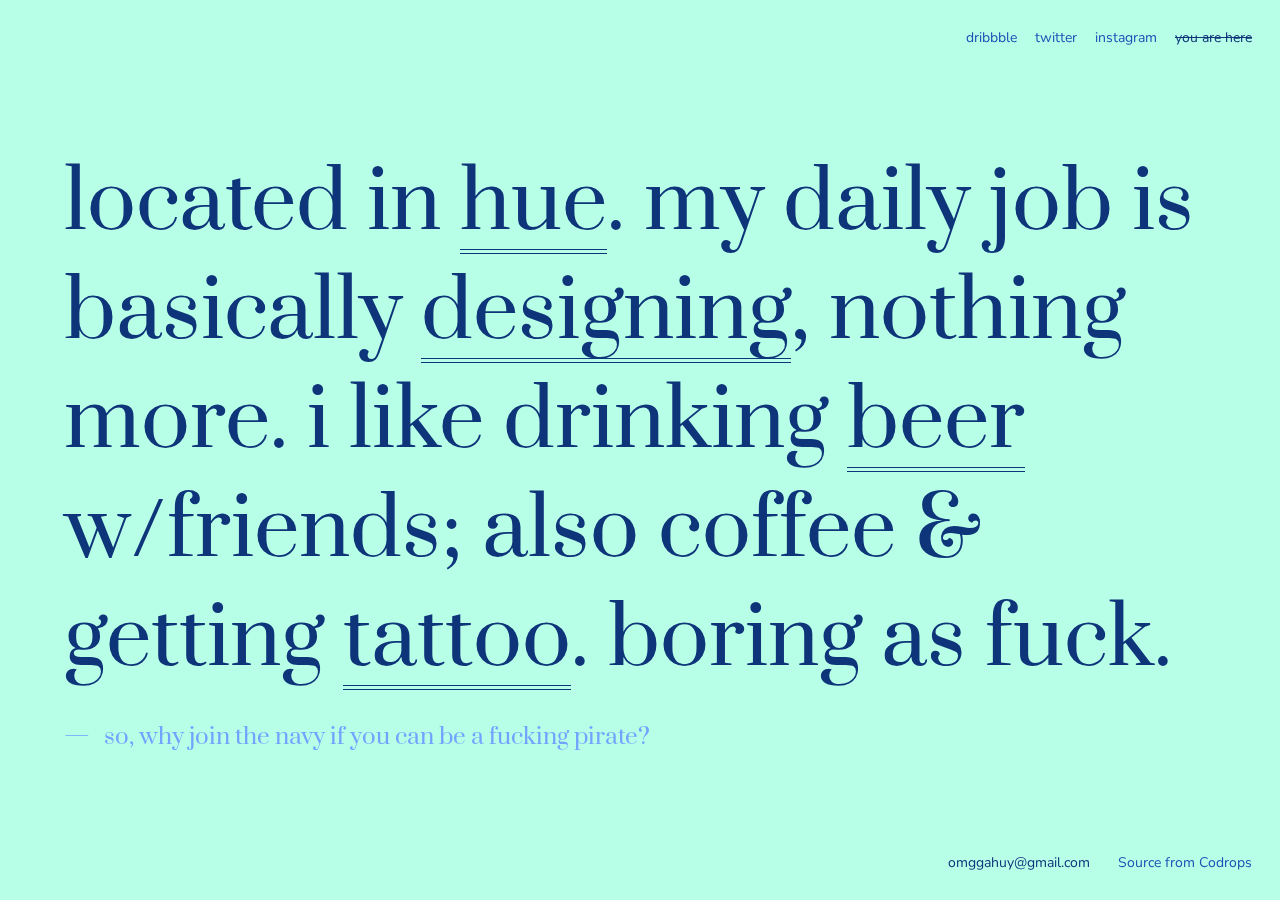
<file: index.html>
<!DOCTYPE html>
<html lang="en" class="no-js">

<head>
	<meta charset="UTF-8" />
	<meta name="viewport" content="width=device-width, initial-scale=1">
	<meta name="author" content="Codrops" />
	<!-- Primary Meta Tags -->
	<title>gahuy, just a designer</title>
	<meta name="title" content="gahuy's personal website">
	<meta name="description" content="just a designer">

	<!-- Open Graph / Facebook -->
	<meta property="og:type" content="website">
	<meta property="og:url" content="https://gahuy.github.io/">
	<meta property="og:title" content="gahuy's personal website">
	<meta property="og:description" content="just a designer">
	<meta property="og:image" content="img/thumbnail.png">

	<!-- Twitter -->
	<meta property="twitter:card" content="summary_large_image">
	<meta property="twitter:url" content="https://gahuy.github.io/">
	<meta property="twitter:title" content="gahuy's personal website">
	<meta property="twitter:description" content="just a designer">
	<meta property="twitter:image" content="img/thumbnail.png">

	<link rel="shortcut icon" href="favicon.ico">
	<link href="https://fonts.googleapis.com/css?family=Prata|Nunito+Sans" rel="stylesheet">
	<link rel="stylesheet" type="text/css" href="css/base.css" />
	<script>
		document.documentElement.className = "js";
		var supportsCssVars = function() {
			var e, t = document.createElement("style");
			return t.innerHTML = "root: { --tmp-var: bold; }", document.head.appendChild(t), e = !!(window.CSS && window.CSS.supports && window.CSS.supports("font-weight", "var(--tmp-var)")), t.parentNode.removeChild(t), e
		};
		supportsCssVars() || alert("Please view this demo in a modern browser that supports CSS Variables.");
	</script>
	<!-- FullStory Tracking Code for www.gahuy.github.io -->
	<script>
		window['_fs_debug'] = false;
		window['_fs_host'] = 'fullstory.com';
		window['_fs_org'] = '56NG6';
		window['_fs_namespace'] = 'FS';
		(function(m, n, e, t, l, o, g, y) {
			if (e in m) {
				if (m.console && m.console.log) {
					m.console.log('FullStory namespace conflict. Please set window["_fs_namespace"].');
				}
				return;
			}
			g = m[e] = function(a, b, s) {
				g.q ? g.q.push([a, b, s]) : g._api(a, b, s);
			};
			g.q = [];
			o = n.createElement(t);
			o.async = 1;
			o.crossOrigin = 'anonymous';
			o.src = 'https://' + _fs_host + '/s/fs.js';
			y = n.getElementsByTagName(t)[0];
			y.parentNode.insertBefore(o, y);
			g.identify = function(i, v, s) {
				g(l, {
					uid: i
				}, s);
				if (v) g(l, v, s)
			};
			g.setUserVars = function(v, s) {
				g(l, v, s)
			};
			g.event = function(i, v, s) {
				g('event', {
					n: i,
					p: v
				}, s)
			};
			g.shutdown = function() {
				g("rec", !1)
			};
			g.restart = function() {
				g("rec", !0)
			};
			g.consent = function(a) {
				g("consent", !arguments.length || a)
			};
			g.identifyAccount = function(i, v) {
				o = 'account';
				v = v || {};
				v.acctId = i;
				g(o, v)
			};
			g.clearUserCookie = function() {};
		})(window, document, window['_fs_namespace'], 'script', 'user');
	</script>
</head>

<body class="demo-3">
	<main>
		<div class="message">You need to be able to hover to see the effect.</div>
		<div class="frame">
			<div class="frame__title-wrap">
				<h1 class="frame__title">omggahuy@gmail.com</h1>
				<div class="frame__links">
					<a href="https://tympanus.net/codrops/?p=38971" target="_blank">Source from Codrops</a>
				</div>
			</div>
			<div class="frame__demos">
				<a href="https://dribbble.com/gahuy" class="work" target="_blank">dribbble</a>
				<a href="https://twitter.com/gahuy" class="business" target="_blank">twitter</a>
				<a href="http://instagram.com/gahuy/" class="life" target="_blank">instagram</a>
				<a href="index.html" class="frame__demo frame__demo--current">you are here</a>
			</div>
		</div>
		<div class="content">
			<svg class="distort" width="350" height="450" viewBox="0 0 350 450">
				<filter id="distortionFilter">
					<feTurbulence type="fractalNoise" baseFrequency="0.1" numOctaves="5" seed="2" stitchTiles="noStitch" x="0%" y="0%" width="100%" height="100%" result="noise" />
					<feDisplacementMap in="SourceGraphic" in2="noise" scale="0" xChannelSelector="R" yChannelSelector="B" x="0%" y="0%" width="100%" height="100%" filterUnits="userSpaceOnUse" />
				</filter>
				<g filter="url(#distortionFilter)">
					<image class="distort__img" x="50" y="50" xlink:href="img/9.jpg" height="350" width="350" />
					<image class="distort__img" x="50" y="50" xlink:href="img/10.jpg" height="350" width="250" />
					<image class="distort__img" x="50" y="50" xlink:href="img/11.jpg" height="350" width="250" />
					<image class="distort__img" x="50" y="50" xlink:href="img/12.jpg" height="350" width="250" />
				</g>
			</svg>
			<blockquote class="quote">
				located in <a href="#" class="quote__link">hue</a>. my daily job is basically <a href="#" class="quote__link">designing</a>, nothing more. i like drinking <a href="#" class="quote__link">beer</a> w/friends; also coffee & getting <a href="#"
					class="quote__link">tattoo</a>. boring as fuck.
				<span class="quote__author">so, why join the navy if you can be a fucking pirate?</span>
			</blockquote>
		</div>
	</main>
	<script src="js/charming.min.js"></script>
	<script src="js/TweenMax.min.js"></script>
	<script src="js/demo3.js"></script>
</body>

</html>
</file>
<file: css/base.css>
article,aside,details,figcaption,figure,footer,header,hgroup,main,nav,section,summary{display:block;}audio,canvas,video{display:inline-block;}audio:not([controls]){display:none;height:0;}[hidden]{display:none;}html{font-family:sans-serif;-ms-text-size-adjust:100%;-webkit-text-size-adjust:100%;}body{margin:0;}a:focus{outline:thin dotted;}a:active,a:hover{outline:0;}h1{font-size:2em;margin:0.67em 0;}abbr[title]{border-bottom:1px dotted;}b,strong{font-weight:bold;}dfn{font-style:italic;}hr{-moz-box-sizing:content-box;box-sizing:content-box;height:0;}mark{background:#ff0;color:#000;}code,kbd,pre,samp{font-family:monospace,serif;font-size:1em;}pre{white-space:pre-wrap;}q{quotes:"\201C" "\201D" "\2018" "\2019";}small{font-size:80%;}sub,sup{font-size:75%;line-height:0;position:relative;vertical-align:baseline;}sup{top:-0.5em;}sub{bottom:-0.25em;}img{border:0;}svg:not(:root){overflow:hidden;}figure{margin:0;}fieldset{border:1px solid #c0c0c0;margin:0 2px;padding:0.35em 0.625em 0.75em;}legend{border:0;padding:0;}button,input,select,textarea{font-family:inherit;font-size:100%;margin:0;}button,input{line-height:normal;}button,select{text-transform:none;}button,html input[type="button"],input[type="reset"],input[type="submit"]{-webkit-appearance:button;cursor:pointer;}button[disabled],html input[disabled]{cursor:default;}input[type="checkbox"],input[type="radio"]{box-sizing:border-box;padding:0;}input[type="search"]{-webkit-appearance:textfield;-moz-box-sizing:content-box;-webkit-box-sizing:content-box;box-sizing:content-box;}input[type="search"]::-webkit-search-cancel-button,input[type="search"]::-webkit-search-decoration{-webkit-appearance:none;}button::-moz-focus-inner,input::-moz-focus-inner{border:0;padding:0;}textarea{overflow:auto;vertical-align:top;}table{border-collapse:collapse;border-spacing:0;}
*,
*::after,
*::before {
	box-sizing: border-box;
}

:root {
	font-size: 14px;
}

body {
	--color-text: #272222;
	--color-bg: #faf6f1;
	--color-link: #e2af68;
	--color-link-hover: #333;
	--color-content-link: #000;
	--color-content-link-hover: #000;
	--color-heading: #d1cfcf;
	--font-content: Cardo;
	color: var(--color-text);
	background-color: var(--color-bg);
	font-family: Futura, 'Nunito Sans', sans-serif;
}

.demo-3 {
	--color-text: #0E347A;
    --color-bg: #B7FFE7;
    --color-link: #1C52B6;
    --color-link-hover: #0E347A;
    --color-content-text: #0E347A;
    --color-content-link: #0E347A;
    --color-content-link-hover: #062661;
   	--color-content-secondary: #71A3FF;
    --font-content: Prata;
}

/* Page Loader */
.js .loading::before {
	content: '';
	position: fixed;
	z-index: 100000;
	top: 0;
	left: 0;
	width: 100%;
	height: 100%;
	background: var(--color-bg);
}

.js .loading::after {
	content: '';
	position: fixed;
	z-index: 100000;
	top: 50%;
	left: 50%;
	width: 60px;
	height: 60px;
	margin: -30px 0 0 -30px;
	pointer-events: none;
	border-radius: 50%;
	opacity: 0.4;
	background: var(--color-link);
	animation: loaderAnim 0.7s linear infinite alternate forwards;
}

@keyframes loaderAnim {
	to {
		opacity: 1;
		transform: scale3d(0.5,0.5,1);
	}
}

a {
	text-decoration: none;
	color: var(--color-link);
	outline: none;
}

a:hover,
a:focus {
	color: var(--color-link-hover);
	outline: none;
}

.message {
	background: var(--color-text);
	color: var(--color-bg);
	padding: 1rem;
	text-align: center;
}

.frame {
	padding: 3rem 5vw;
	text-align: center;
	position: relative;
	z-index: 1000;
}

.frame__title {
	font-size: 1rem;
	margin: 0 0 1rem;
	font-weight: normal;
}

.frame__links {
	display: inline;
}

.frame__links a:not(:last-child),
.frame__demos a:not(:last-child) {
	margin-right: 1rem;
}

.frame__links a:not(:last-child)::after {
	content: '|';
	margin: 0 0 0 1rem;
}

.frame__links a:hover:not(:last-child)::after {
	color: var(--color-link);
}

.frame__demos {
	margin: 1rem 0;
}

.frame__demo--current,
.frame__demo--current:hover {
	color: var(--color-text);
	text-decoration: line-through;
}

.frame__heading {
	font-weight: normal;
	margin: 0;
	color: var(--color-heading);
}

.frame__text + .frame__heading {
	margin: 2rem 0 0 0;
}

.frame__text + .frame__text {
	display: block;
}

.frame__photography {
	color: var(--color-heading);
}

.content {
	display: flex;
	flex-direction: column;
	width: 100vw;
	height: calc(100vh - 13rem);
	position: relative;
	justify-content: flex-start;
	align-items: center;
}

.distort {
	position: absolute;
	pointer-events: none;
	will-change: transform;
}

.distort__img {
	opacity: 0;
}

.content {
	font-family: var(--font-content), serif;
	color: var(--color-content-text);
}

.menu {
	display: flex;
	flex-direction: column;
	align-items: stretch;
	text-align: center;
	font-size: 10vh;
	font-weight: normal;
}

.demo-2 .menu {
	line-height: 1.5;
}

.quote {
	display: block;
	width: 90%;
	max-width: 1200px;
	margin: 0 auto;
	font-size: 2rem;
	z-index: 999;
	font-weight: normal;
}

.quote__author {
	margin: 2rem 0 0 0;
	display: block;
	font-size: 1rem;
	color: var(--color-content-secondary);
}

.quote__author::before {
	content: '\2014';
	margin-right: 1rem;
}

.menu__link,
.quote__link {
	z-index: 999;
	color: var(--color-content-link);
	position: relative;
	white-space: nowrap;
}

.menu__link:hover,
.quote__link:hover {
	color: var(--color-content-link-hover);
}

.menu__link span,
.quote__link span {
	display: inline-block;
}

.quote__link::after {
	content: '';
	position: absolute;
	height: 5px;
	border-width: 1px 0;
	border-style: solid;
	width: 100%;
	left: 0;
	top: calc(100% - 0.25rem);
	border-color: currentColor;
}


@media screen and (min-width: 53em) {
	body {
		overflow: hidden;
	}
	.message {
		display: none;
	}
	.frame {
		position: fixed;
		text-align: left;
		z-index: 10000;
		top: 0;
		left: 0;
		display: grid;
		align-content: space-between;
		width: 100%;
		max-width: none;
		height: 100vh;
		padding: 2rem;
		pointer-events: none;
		grid-template-columns: 20% 80%;
		grid-template-rows: 2rem auto auto;
		grid-template-areas: 'credits demos'
							 'credits photography'
							 'contact title';
	}
	.frame__title-wrap {
		grid-area: title;
		display: flex;
		justify-content: flex-end;
		align-self: end;
	}
	.frame__title {
		margin: 0 2rem 0 0;
	}
	.frame__photography {
		grid-area: photography;
		align-self: center;
		justify-self: end;
		writing-mode: vertical-lr;
	}
	.frame__credits {
		grid-area: credits;
	}
	.frame__contact {
		grid-area: contact;
	}
	.frame__demos {
		margin: 0;
		grid-area: demos;
		justify-self: end;
	}
	.frame a {
		pointer-events: auto;
	}
	.content {
		height: 100vh;
		justify-content: center;
	}
	.quote {
		font-size: 9vh;
	}
	.quote__author {
		font-size: 2.5vh;
	}
	.quote__link::after {
		top: calc(100% - 1vh);
	}
}
</file>
